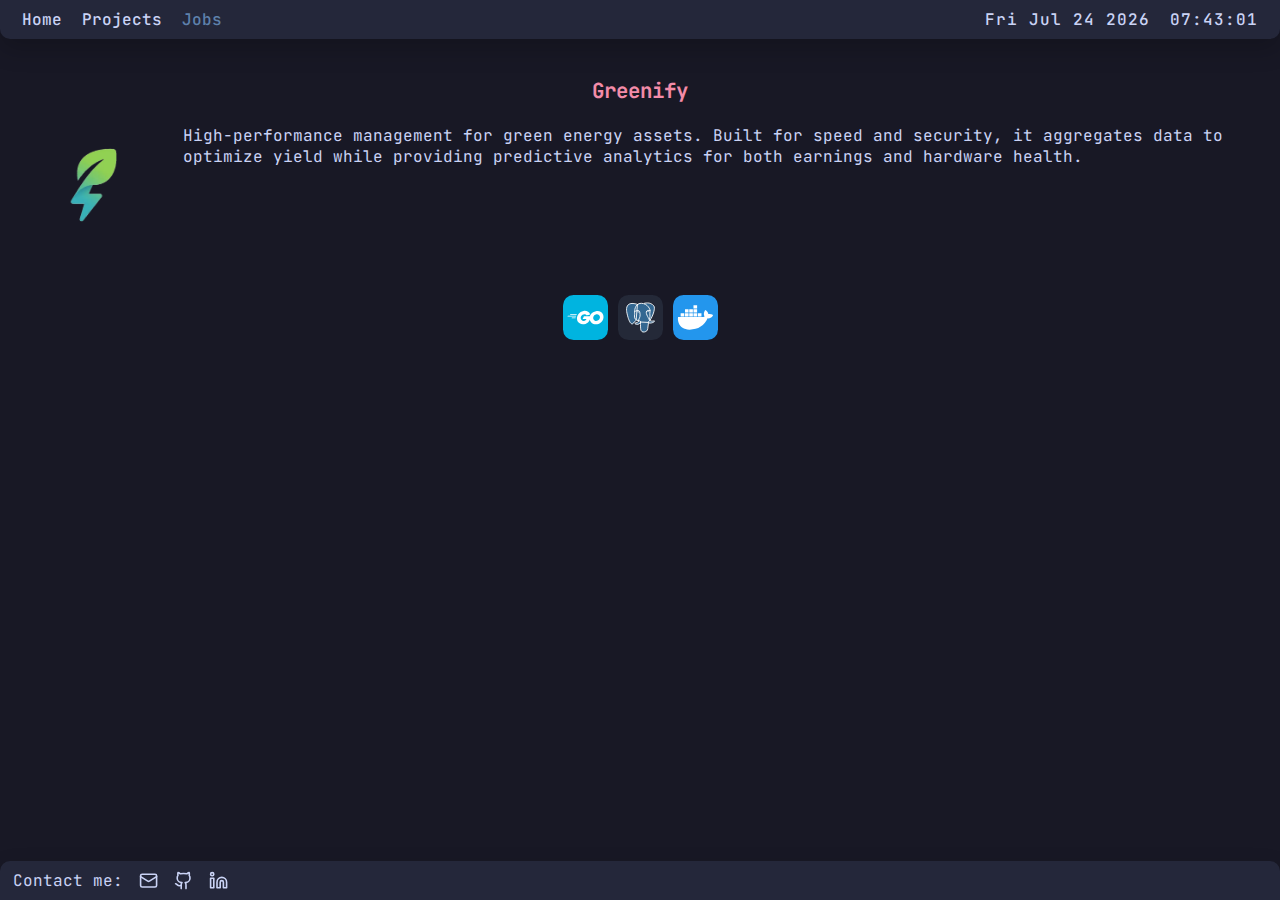
<file: jobs.html>
<!doctype html>
<html>
    <head>
        <meta charset="UTF-8" />
        <meta http-equiv="X-UA-Compatible" content="IE=edge" />
        <meta name="viewport" content="width=device-width, initial-scale=1.0" />
        <meta name="description" content="Allerito's website" />
        <link rel="shortcut icon" href="images/logo.webp" type="image/x-icon" />
        <link rel="stylesheet" href="styles/base.css" />
        <link rel="stylesheet" href="styles/index.css" />
        <script src="scripts/taskbar.js" defer="" type="module"></script>
        <script src="scripts/description.js" defer="" type="module"></script>
        <script src="scripts/footer.js" defer="" type="module"></script>
        <title>Allerito</title>
    </head>
    <body>
        <!--Header-->
        <div class="taskbar-container">
            <div class="nav-links">
                <a href="index.html" class="nav-item">Home</a>
                <a href="projects.html" class="nav-item">Projects</a>
                <a href="jobs.html" class="nav-item active">Jobs</a>
            </div>

            <div class="datetime-container">
                <div class="date" id="date"></div>
                <div class="clock" id="clock"></div>
            </div>
        </div>

        <div class="content-wrapper">
            <div class="card current-project">
                <h3>Greenify</h3>
                <div class="project-layout">
                    <a
                        class="project-logo"
                        href="https://github.com/Allerito/Greenify"
                    >
                        <img
                            src="images/projects/greenify.webp"
                            alt="Greenify Project Image"
                        />
                    </a>
                    <div class="project-info">
                        High-performance management for green energy assets.
                        Built for speed and security, it aggregates data to
                        optimize yield while providing predictive analytics for
                        both earnings and hardware health.
                    </div>
                    <div class="project-icons">
                        <a class="tech-box" href="https://go.dev/">
                            <img src="images/tech/GoLang.svg" alt="Go lang" />
                        </a>
                        <a class="tech-box" href="https://www.postgresql.org/">
                            <img
                                src="images/tech/PostgreSQL.svg"
                                alt="PostgreSQL"
                            />
                        </a>
                        <a class="tech-box" href="https://www.docker.com/">
                            <img src="images/tech/Docker.svg" alt="Docker" />
                        </a>
                    </div>
                </div>
            </div>
        </div>
        <div class="footer-container" />
    </body>
</html>
</file>
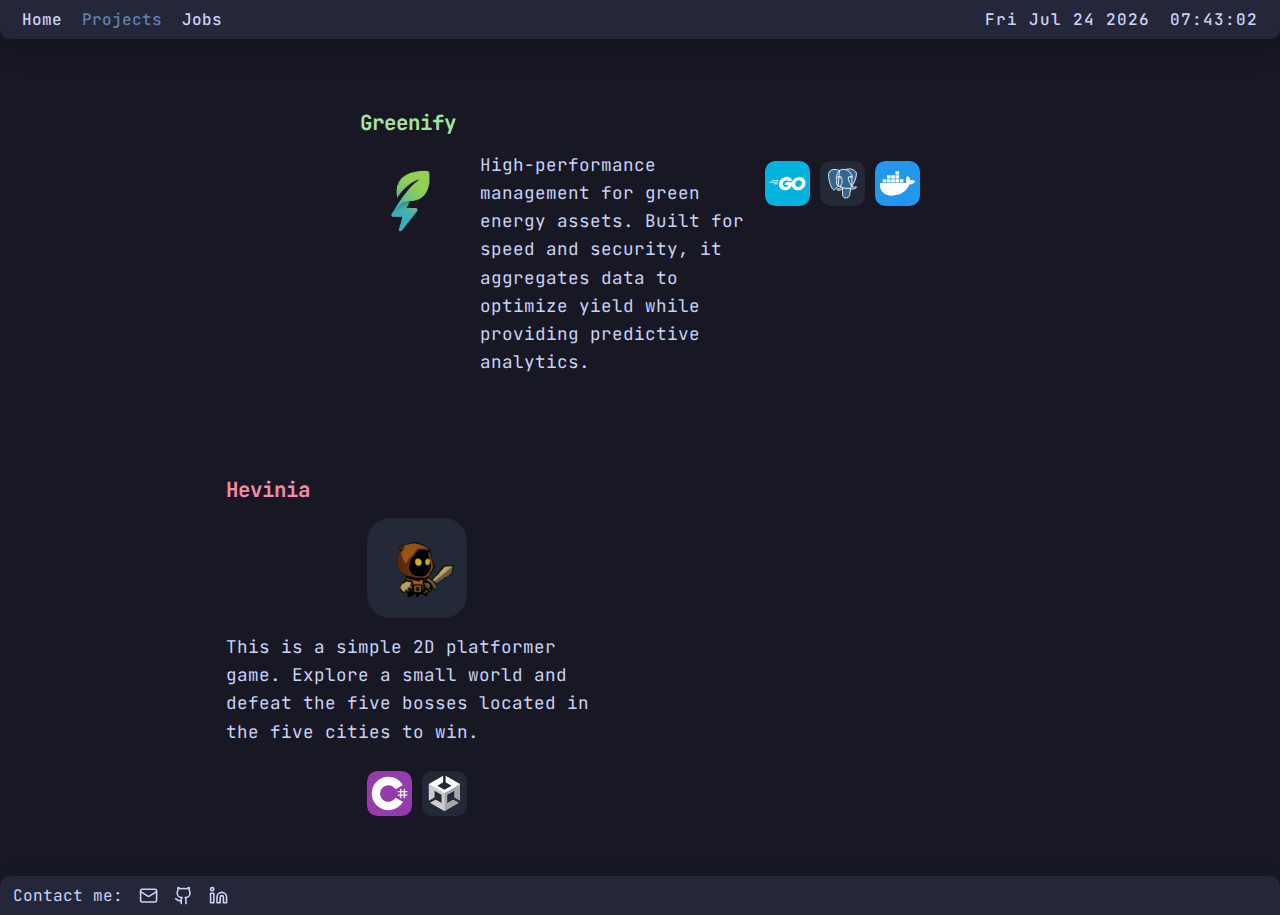
<file: projects.html>
<!doctype html>
<html>
    <head>
        <meta charset="UTF-8" />
        <meta http-equiv="X-UA-Compatible" content="IE=edge" />
        <meta name="viewport" content="width=device-width, initial-scale=1.0" />
        <meta name="description" content="Allerito's website" />
        <link rel="shortcut icon" href="images/logo.webp" type="image/x-icon" />
        <link rel="stylesheet" href="styles/base.css" />
        <link rel="stylesheet" href="styles/project-jobs.css" />
        <script src="scripts/taskbar.js" defer="" type="module"></script>
        <script src="scripts/description.js" defer="" type="module"></script>
        <script src="scripts/footer.js" defer="" type="module"></script>
        <title>Allerito</title>
    </head>
    <body>
        <div class="taskbar-container"></div>

        <div class="content-wrapper">
            <div class="card current">
                <h3>Greenify</h3>
                <div class="current-layout">
                    <a class="logo" href="https://github.com/Allerito/Greenify">
                        <img
                            src="images/projects/greenify.webp"
                            alt="Greenify Project Image"
                        />
                    </a>
                    <div class="info">
                        High-performance management for green energy assets.
                        Built for speed and security, it aggregates data to
                        optimize yield while providing predictive analytics.
                    </div>
                    <div class="icons">
                        <a class="tech-box" href="https://go.dev/"
                            ><img src="images/tech/GoLang.svg" alt="Go lang"
                        /></a>
                        <a class="tech-box" href="https://www.postgresql.org/"
                            ><img
                                src="images/tech/PostgreSQL.svg"
                                alt="PostgreSQL"
                        /></a>
                        <a class="tech-box" href="https://www.docker.com/"
                            ><img src="images/tech/Docker.svg" alt="Docker"
                        /></a>
                    </div>
                </div>
            </div>

            <div class="old-container">
                <div class="card old">
                    <h3>Hevinia</h3>
                    <div class="old-layout">
                        <a
                            class="logo"
                            href="https://github.com/LotoGames/ProjectHevinia"
                        >
                            <img
                                src="images/projects/prHevinia.webp"
                                alt="Hevinia"
                            />
                        </a>
                        <div class="info">
                            This is a simple 2D platformer game. Explore a small
                            world and defeat the five bosses located in the five
                            cities to win.
                        </div>
                        <div class="icons">
                            <a
                                class="tech-box"
                                href="https://learn.microsoft.com/en-us/dotnet/csharp/"
                            >
                                <img
                                    src="images/tech/Csharp.svg"
                                    alt="C sharp"
                                />
                            </a>
                            <a class="tech-box" href="https://unity.com/">
                                <img src="images/tech/Unity.svg" alt="Unity" />
                            </a>
                        </div>
                    </div>
                </div>
            </div>
        </div>

        <div class="footer-container"></div>
    </body>
</html>
</file>
<file: styles/base.css>
@import url("https://fonts.googleapis.com/css2?family=JetBrains+Mono:ital,wght@0,100..800;1,100..800&display=swap");

* {
    box-sizing: border-box;
    margin: 0;
    padding: 0;

    color: #cad3f5;
    font-family: "JetBrains Mono", "Courier New", monospace;
}

body {
    background-color: #181825;
    display: flex;
    flex-direction: column;
    min-height: 100vh;
}

.taskbar-container,
.footer-container {
    background-color: #24273a;
    display: flex;
    justify-content: space-between;
    align-items: center;
    padding: 1vh;

    box-shadow: 0 10px 25px rgba(0, 0, 0, 0.2);
}

.taskbar-container {
    border-bottom-left-radius: 10px;
    border-bottom-right-radius: 10px;
}

.nav-links {
    display: flex;
    gap: 20px;
    margin-left: 1vw;
}

.nav-item {
    font-size: 1em;
    font-weight: 500;
    text-decoration: none;
    transition: color 0.5s ease;
}

.nav-item:hover,
.nav-item.active {
    color: #5e81ac;
}

.datetime-container {
    display: flex;
    gap: 20px;
    margin-right: 1vw;
    font-weight: 500;
    letter-spacing: 1px;
}

.footer-container {
    border-top-left-radius: 10px;
    border-top-right-radius: 10px;
    justify-content: flex-start;
    gap: 1em;
    padding-right: 1vw;
    padding-left: 1vw;
}

.footer-item {
    height: 1.2em;
    width: 1.2em;
    background-color: transparent;
    transition: color 0.2s ease;
}

.footer-item svg {
    width: 100%;
    height: 100%;
    stroke: currentColor;
    transition: stroke 0.5s ease;
}

.footer-item:hover {
    color: #5e81ac;
}

.footer-item:hover svg {
    stroke: #5e81ac;
}
</file>
<file: styles/index.css>
.content-wrapper {
    flex: 1;
    display: flex;
    flex-direction: column;
    justify-content: space-evenly;
    margin: 2vh 2vw 2vh 2vw;

    margin: 2vh 1vw;
}

.dashboard-container {
    display: flex;
    flex-direction: row;
    height: 30vh;
    width: auto;
    gap: 20px;
}

.card#description {
    flex: 1;
    height: 100%;
    font-size: 1.3em;
}

.profile-pic {
    height: 100%;
    width: auto;
    aspect-ratio: 1 / 1;
    object-fit: cover;
    border-radius: 10px;
    box-shadow: 10px 0 25px rgba(0, 0, 0, 0.2);
}

.tech-container {
    display: flex;
    justify-content: space-evenly;
    width: auto;
    gap: 35px;
    margin-top: 20px;
}

.skill-group {
    flex: 1;
    display: flex;
    flex-direction: column;
    align-items: center;
    padding: 0 20px;
}

.skill-group h3 {
    text-align: center;
    margin-bottom: 15px;
    font-size: 1.3em;
    color: #f38ba8;
}

.flex-tech {
    display: flex;
    flex-wrap: wrap;
    justify-content: center;
    gap: 12px;
    width: 100%;
}

.tech-box {
    width: 45px;
    height: 45px;
    background-color: transparent;
    object-fit: contain;
    border-radius: 8px;
    transition: transform 0.2s ease;
}

.tech-box img {
    width: 100%;
    height: 100%;
    object-fit: contain;
}

.tech-box:hover,
.project-logo:hover {
    transform: scale(1.1);
}

.current-project {
    flex: 2;
    display: flex;
    flex-direction: column;
    align-items: center;
    padding: 20px;
    transition:
        transform 0.2s,
        box-shadow 0.2s;
}

.current-project h3 {
    text-align: center;
    margin-bottom: 1em;
    font-size: 1.3em;
    color: #f38ba8;
}

.project-media {
    display: flex;
    flex-direction: column;
    gap: 15px;
    align-items: center;
}

.project-layout {
    display: grid;
    grid-template-columns: auto 1fr;
    grid-template-areas:
        "logo desc"
        "icons icons";
    gap: 30px;
    width: 100%;
    align-items: start;
}

.project-logo {
    grid-area: logo;
    display: block;
    max-width: 120px;
    max-height: 120px;
    background-color: transparent;
    flex-shrink: 0;
    transition: transform 0.2s ease;
}

.project-logo img {
    width: 100%;
    height: 100%;
    object-fit: cover;
    border-radius: 12px;
    aspect-ratio: 1 / 1;
}

.project-info {
    grid-area: desc;
    flex: 1;
}

.current-project:hover {
    transform: translateY(-5px);
    box-shadow: 0 10px 20px rgba(0, 0, 0, 0.3);
}

.project-icons {
    grid-area: icons;
    display: flex;
    gap: 10px;
    justify-content: center;
    margin-top: 20px;
    width: 100%;
}

@media (max-width: 768px) {
    .content-wrapper {
        gap: 40px;
    }

    .dashboard-container {
        flex-direction: column-reverse;
        height: auto;
        align-items: center;
    }

    .card#description {
        width: 100%;
        text-align: center;
    }

    .profile-pic {
        height: 150px;
        width: 150px;
        margin-bottom: 20px;
    }

    .tech-container {
        flex-direction: column;
        gap: 30px;
    }

    .skill-group {
        width: 100%;
        padding: 0;
    }

    .project-layout {
        display: flex;
        flex-direction: column;
        align-items: center;
        text-align: center;
        gap: 15px;
    }

    .project-info {
        text-align: center;
    }
}
</file>
<file: styles/project-jobs.css>
.content-wrapper {
    display: flex;
    flex-direction: column;
    align-items: center;
    padding: 40px 20px;
    gap: 50px;
    flex: 1;
}

.current {
    width: 100%;
    max-width: 50%;
    display: flex;
    flex-direction: column;
    transition:
        transform 0.2s,
        box-shadow 0.2s;
    padding: 30px;
}

.current h3 {
    font-size: 1.3em;
    margin-bottom: 15px;
    color: #a6e3a1;
}

.work-time {
    color: #888;
    font-size: 0.9em;
    margin-bottom: 10px;
}

.current:hover,
.old:hover {
    transform: translateY(-5px);
    box-shadow: 0 10px 20px rgba(0, 0, 0, 0.3);
}

.current-layout {
    display: flex;
    gap: 20px;
    align-items: flex-start;
    transition: transform 0.2s ease;
}

.logo {
    max-width: 100px;
    max-height: 100px;
    background-color: transparent;
    transition: transform 0.2s ease;
}

.logo img {
    width: 100%;
    height: 100%;
    object-fit: cover;
    border-radius: 12px;
    aspect-ratio: 1 / 1;
}

.logo:hover,
.tech-box:hover {
    transform: scale(1.1);
}

.info {
    flex: 1;
    font-size: 1.1em;
    line-height: 1.6;
}

.icons {
    display: flex;
    gap: 10px;
    margin-top: 10px;
}

.tech-box {
    width: 45px;
    height: 45px;
    background-color: transparent;
    object-fit: contain;
    border-radius: 8px;
    transition: transform 0.2s ease;
}

.tech-box img {
    width: 100%;
    height: 100%;
    object-fit: contain;
}

.old-container {
    display: grid;
    grid-template-columns: repeat(auto-fill, minmax(300px, 1fr));
    gap: 25px;
    width: 100%;
    max-width: 70%;
    justify-content: center;
}

.old {
    padding: 20px;
    flex-direction: column;
    transition:
        transform 0.2s,
        box-shadow 0.2s;
    height: 100%;
}

.old h3 {
    color: #f38ba8;
    margin-bottom: 15px;
    font-size: 1.3em;
}

.old-layout {
    display: flex;
    flex-direction: column;
    align-items: center;
    gap: 15px;
    flex: 1;
}

@media (max-width: 900px) {
    .current {
        max-width: 100%;
        align-items: center;
    }

    .current-layout {
        flex-direction: column;
        align-items: center;
        text-align: center;
    }

    .logo {
        margin-bottom: 15px;
    }

    .icons {
        justify-content: center;
    }

    .old-container {
        max-width: 100%;
    }
}
</file>
